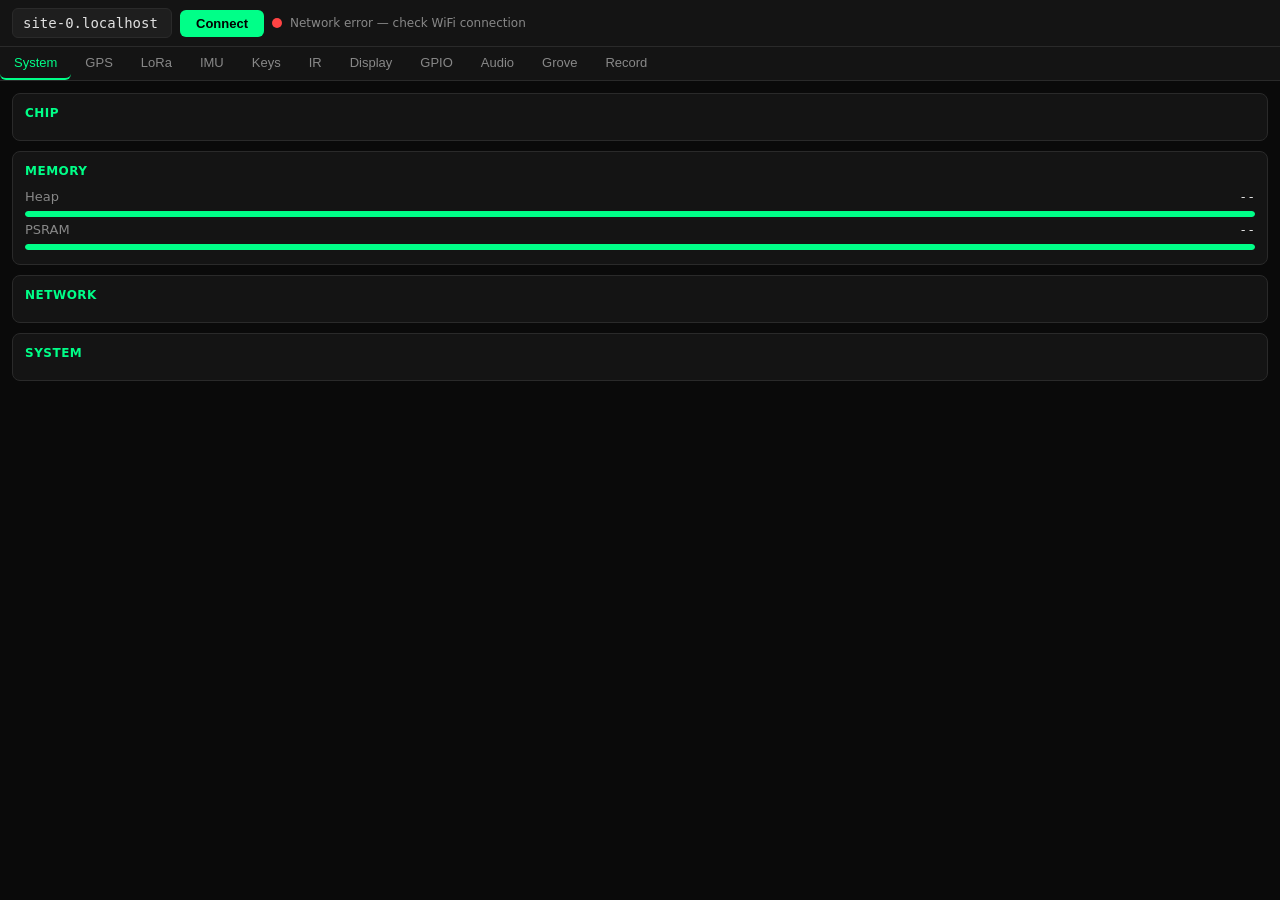
<file: pwa/index.html>
<!DOCTYPE html>
<html lang="en">
<head>
    <meta charset="UTF-8">
    <meta name="viewport" content="width=device-width, initial-scale=1.0">
    <meta name="apple-mobile-web-app-capable" content="yes">
    <meta name="apple-mobile-web-app-status-bar-style" content="black-translucent">
    <meta name="theme-color" content="#00ff88">
    <title>Cardputer Control</title>
    <link rel="manifest" href="manifest.json">
    <link rel="icon" href="assets/icons/icon-192.png">
    <link rel="apple-touch-icon" href="assets/icons/icon-192.png">
    <link rel="stylesheet" href="css/style.css">
</head>
<body>
    <div id="connection-bar">
        <div class="conn-row">
            <input type="text" id="ip-input" value="192.168.4.1" placeholder="IP address" aria-label="Cardputer IP address">
            <button id="connect-btn">Connect</button>
            <span id="status-dot" class="dot disconnected" aria-hidden="true"></span>
            <span id="status-text">Disconnected</span>
        </div>
        <div id="sys-summary" class="hidden"></div>
    </div>

    <nav id="tab-bar" role="tablist" aria-label="Hardware modules">
        <button class="tab active" data-tab="system" role="tab" aria-selected="true" aria-controls="tab-system">System</button>
        <button class="tab" data-tab="gps" role="tab" aria-selected="false" aria-controls="tab-gps">GPS</button>
        <button class="tab" data-tab="lora" role="tab" aria-selected="false" aria-controls="tab-lora">LoRa</button>
        <button class="tab" data-tab="imu" role="tab" aria-selected="false" aria-controls="tab-imu">IMU</button>
        <button class="tab" data-tab="keyboard" role="tab" aria-selected="false" aria-controls="tab-keyboard">Keys</button>
        <button class="tab" data-tab="ir" role="tab" aria-selected="false" aria-controls="tab-ir">IR</button>
        <button class="tab" data-tab="display" role="tab" aria-selected="false" aria-controls="tab-display">Display</button>
        <button class="tab" data-tab="gpio" role="tab" aria-selected="false" aria-controls="tab-gpio">GPIO</button>
        <button class="tab" data-tab="audio" role="tab" aria-selected="false" aria-controls="tab-audio">Audio</button>
        <button class="tab" data-tab="grove" role="tab" aria-selected="false" aria-controls="tab-grove">Grove</button>
        <button class="tab" data-tab="record" role="tab" aria-selected="false" aria-controls="tab-record">Record</button>
    </nav>

    <main id="tab-content">
        <section id="tab-system" class="tab-panel active" role="tabpanel" aria-labelledby="tab-system"></section>
        <section id="tab-gps" class="tab-panel" role="tabpanel" aria-labelledby="tab-gps"></section>
        <section id="tab-lora" class="tab-panel" role="tabpanel" aria-labelledby="tab-lora"></section>
        <section id="tab-imu" class="tab-panel" role="tabpanel" aria-labelledby="tab-imu"></section>
        <section id="tab-keyboard" class="tab-panel" role="tabpanel" aria-labelledby="tab-keyboard"></section>
        <section id="tab-ir" class="tab-panel" role="tabpanel" aria-labelledby="tab-ir"></section>
        <section id="tab-display" class="tab-panel" role="tabpanel" aria-labelledby="tab-display"></section>
        <section id="tab-gpio" class="tab-panel" role="tabpanel" aria-labelledby="tab-gpio"></section>
        <section id="tab-audio" class="tab-panel" role="tabpanel" aria-labelledby="tab-audio"></section>
        <section id="tab-grove"  class="tab-panel" role="tabpanel" aria-labelledby="tab-grove"></section>
        <section id="tab-record" class="tab-panel" role="tabpanel" aria-labelledby="tab-record"></section>
    </main>

    <script>
    if ('serviceWorker' in navigator) {
        navigator.serviceWorker.register('./sw.js');
    }
    </script>
    <script type="module" src="js/app.js"></script>
</body>
</html>
</file>
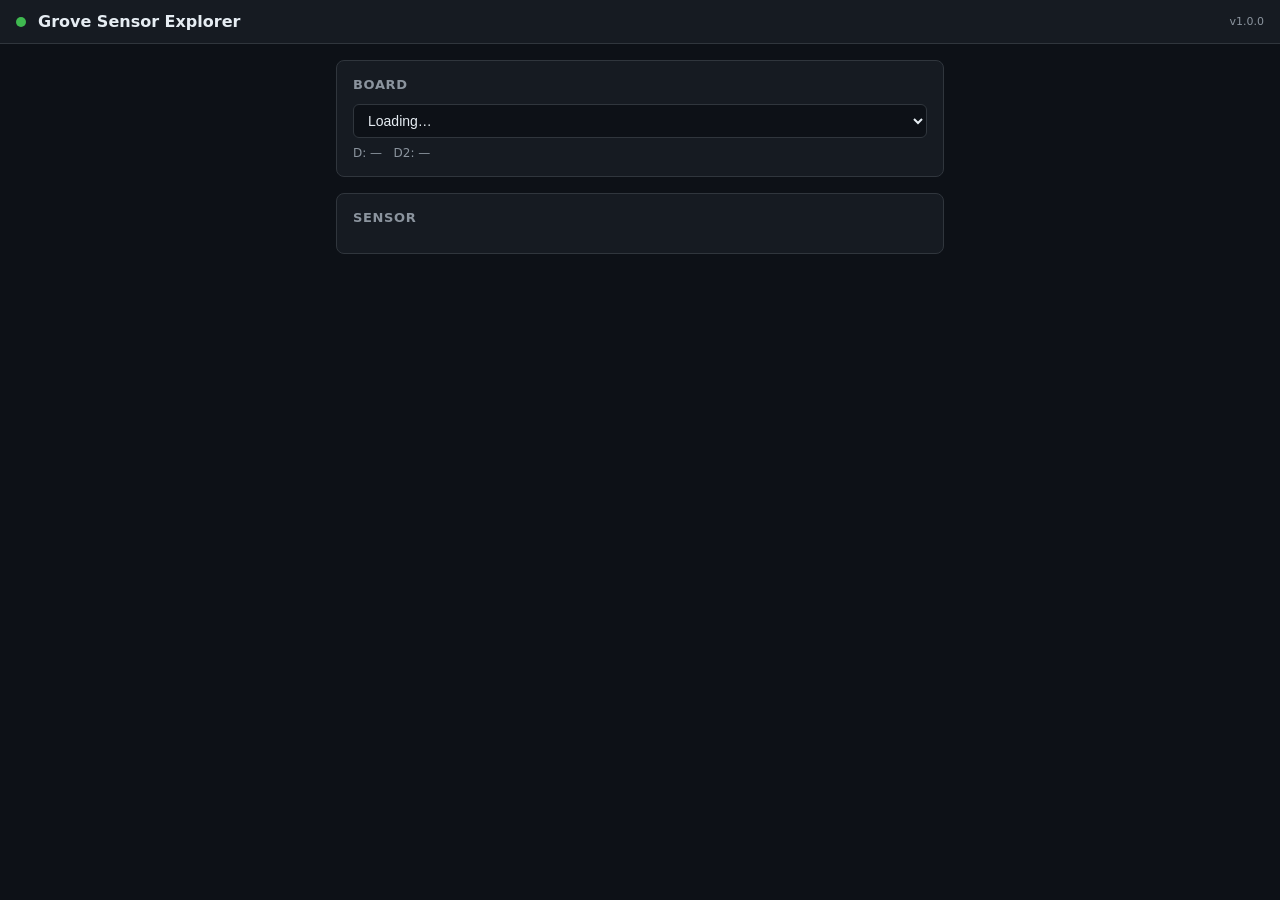
<file: firmware/esp32_grove/pwa/index.html>
<!DOCTYPE html>
<html lang="en">
<head>
<meta charset="UTF-8">
<meta name="viewport" content="width=device-width, initial-scale=1">
<title>Grove Sensor Explorer</title>
<style>
  :root {
    --bg: #0d1117; --panel: #161b22; --border: #30363d;
    --text: #e6edf3; --dim: #8b949e; --accent: #58a6ff;
    --green: #3fb950; --yellow: #d29922; --red: #f85149;
    --orange: #e3792a;
  }
  * { box-sizing: border-box; margin: 0; padding: 0; }
  body { background: var(--bg); color: var(--text); font-family: 'Segoe UI', system-ui, sans-serif; font-size: 14px; min-height: 100vh; }

  header { background: var(--panel); border-bottom: 1px solid var(--border); padding: 12px 16px; display: flex; align-items: center; gap: 12px; }
  header h1 { font-size: 16px; font-weight: 600; flex: 1; }
  #status-dot { width: 10px; height: 10px; border-radius: 50%; background: var(--dim); flex-shrink: 0; }
  #status-dot.ok { background: var(--green); }
  #status-dot.err { background: var(--red); }

  main { max-width: 640px; margin: 0 auto; padding: 16px; display: flex; flex-direction: column; gap: 16px; }

  .card { background: var(--panel); border: 1px solid var(--border); border-radius: 8px; padding: 16px; }
  .card h2 { font-size: 13px; font-weight: 600; color: var(--dim); text-transform: uppercase; letter-spacing: .05em; margin-bottom: 12px; }

  /* Board picker */
  select { background: var(--bg); border: 1px solid var(--border); color: var(--text); border-radius: 6px; padding: 7px 10px; font-size: 14px; width: 100%; cursor: pointer; }
  .pin-info { margin-top: 8px; font-size: 12px; color: var(--dim); }
  .pin-info span { color: var(--accent); font-family: monospace; }

  /* Sensor grid */
  #sensor-grid { display: grid; grid-template-columns: repeat(auto-fill, minmax(140px, 1fr)); gap: 8px; }
  .sensor-btn {
    background: var(--bg); border: 1px solid var(--border); border-radius: 6px;
    padding: 10px; cursor: pointer; text-align: left; transition: border-color .15s;
    display: flex; flex-direction: column; gap: 4px;
  }
  .sensor-btn:hover { border-color: var(--accent); }
  .sensor-btn.active { border-color: var(--accent); background: #1c2a3e; }
  .sensor-btn .sname { font-size: 13px; font-weight: 500; }
  .sensor-btn .scat  { font-size: 11px; color: var(--dim); }
  .sensor-btn .svcc  { font-size: 11px; font-family: monospace; }
  .sensor-btn .safe-ok   { color: var(--green); }
  .sensor-btn .safe-warn { color: var(--red); }

  /* Voltage warning banner */
  #voltage-banner { display: none; border-radius: 6px; padding: 12px 14px; font-size: 13px; line-height: 1.5; }
  #voltage-banner.safe    { background: #0d2818; border: 1px solid var(--green); }
  #voltage-banner.caution { background: #2a0d0d; border: 1px solid var(--red); }
  #voltage-banner .banner-title { font-weight: 700; margin-bottom: 4px; display: flex; align-items: center; gap: 6px; }
  .badge-safe    { background: var(--green); color: #000; border-radius: 4px; padding: 1px 6px; font-size: 11px; }
  .badge-caution { background: var(--red);   color: #fff; border-radius: 4px; padding: 1px 6px; font-size: 11px; }

  /* Pin diagram */
  #pin-diagram { font-family: monospace; font-size: 12px; color: var(--dim); line-height: 1.8; display: none; }
  #pin-diagram .pin-d  { color: var(--accent); }
  #pin-diagram .pin-d2 { color: var(--orange); }
  #pin-diagram .pin-vcc { color: var(--red); }
  #pin-diagram .pin-gnd { color: var(--dim); }

  /* Controls */
  #controls { display: none; gap: 8px; flex-wrap: wrap; align-items: center; }
  button { background: var(--accent); color: #000; border: none; border-radius: 6px; padding: 8px 16px; font-size: 13px; font-weight: 600; cursor: pointer; }
  button:hover { opacity: .85; }
  button.secondary { background: var(--border); color: var(--text); }
  button.danger    { background: var(--red); color: #fff; }
  #interval-label { font-size: 12px; color: var(--dim); }
  input[type=range] { width: 120px; accent-color: var(--accent); }
  input[type=number] { background: var(--bg); border: 1px solid var(--border); color: var(--text); border-radius: 6px; padding: 6px 8px; font-size: 13px; width: 80px; }

  /* Output controls */
  #output-controls { display: none; margin-top: 8px; gap: 8px; align-items: center; flex-wrap: wrap; }
  #output-controls label { font-size: 12px; color: var(--dim); }

  /* Readings */
  #reading-display { display: none; }
  .reading-row { display: flex; justify-content: space-between; align-items: baseline; padding: 8px 0; border-bottom: 1px solid var(--border); }
  .reading-row:last-child { border-bottom: none; }
  .reading-label { color: var(--dim); font-size: 13px; }
  .reading-value { font-size: 28px; font-weight: 700; font-family: monospace; color: var(--green); }
  .reading-unit  { font-size: 13px; color: var(--dim); margin-left: 4px; }
  #reading-ts { font-size: 11px; color: var(--dim); margin-top: 4px; }
  #error-msg { color: var(--red); font-size: 13px; margin-top: 8px; display: none; }

  /* Graph */
  #graph-card { display: none; }
  canvas { width: 100%; height: 120px; display: block; border-radius: 4px; }
</style>
</head>
<body>

<header>
  <div id="status-dot"></div>
  <h1>Grove Sensor Explorer</h1>
  <span id="fw-ver" style="font-size:11px;color:var(--dim)"></span>
</header>

<main>

  <!-- Board / Pin Selection -->
  <div class="card">
    <h2>Board</h2>
    <select id="board-select"><option>Loading…</option></select>
    <div class="pin-info" id="pin-info">D: — &nbsp; D2: —</div>
  </div>

  <!-- Sensor Picker -->
  <div class="card">
    <h2>Sensor</h2>
    <div id="sensor-grid"></div>
  </div>

  <!-- Voltage / Safety Banner -->
  <div id="voltage-banner">
    <div class="banner-title"><span id="banner-badge"></span><span id="banner-title-text"></span></div>
    <div id="banner-body"></div>
  </div>

  <!-- Pin Wiring Diagram -->
  <div class="card" id="wiring-card" style="display:none">
    <h2>Wiring (Grove → breadboard)</h2>
    <div id="pin-diagram"></div>
  </div>

  <!-- Stream Controls -->
  <div class="card" id="controls-card" style="display:none">
    <h2>Controls</h2>
    <div id="controls">
      <button id="btn-start">Start Stream</button>
      <button id="btn-stop" class="secondary" style="display:none">Stop</button>
      <button id="btn-once" class="secondary">Read Once</button>
      <label id="interval-label">
        Interval: <span id="interval-val">500</span>ms
        <input type="range" id="interval-slider" min="100" max="5000" step="100" value="500">
      </label>
    </div>
    <!-- Output-specific controls -->
    <div id="output-controls" style="display:flex">
      <label>Value: <input type="number" id="out-value" value="0" min="0" max="255"></label>
      <button id="btn-write">Write</button>
      <button id="btn-rotary-reset" class="secondary" style="display:none">Reset Count</button>
    </div>
  </div>

  <!-- Live Reading -->
  <div class="card" id="reading-card" style="display:none">
    <h2>Reading</h2>
    <div id="reading-display"></div>
    <div id="reading-ts"></div>
    <div id="error-msg"></div>
  </div>

  <!-- Graph -->
  <div class="card" id="graph-card">
    <h2>History</h2>
    <canvas id="graph" height="120"></canvas>
  </div>

</main>

<script>
const HOST = location.hostname === 'localhost' ? '192.168.4.1' : location.hostname;
const BASE = `http://${HOST}`;

let sensors = [];
let activeSensor = null;
let eventSource = null;
let graphValues = [];
const GRAPH_MAX = 80;

// ── Init ──────────────────────────────────────────────────────────────────

async function init() {
  await loadBoards();
  await loadSensors();
  await loadConfig();
  setStatus(true);
  document.getElementById('fw-ver').textContent = 'v1.0.0';
}

function setStatus(ok) {
  const dot = document.getElementById('status-dot');
  dot.className = ok ? 'ok' : 'err';
}

// ── Board ─────────────────────────────────────────────────────────────────

async function loadBoards() {
  const r = await fetch(`${BASE}/api/grove/boards`).catch(() => null);
  if (!r) return;
  const data = await r.json();
  const sel = document.getElementById('board-select');
  sel.innerHTML = '';
  for (const b of data.boards) {
    const o = document.createElement('option');
    o.value = b.id; o.textContent = b.name;
    o.dataset.d = b.d; o.dataset.d2 = b.d2;
    sel.appendChild(o);
  }
  sel.addEventListener('change', onBoardChange);
  updatePinInfo(sel.selectedOptions[0]);
}

async function onBoardChange() {
  const sel = document.getElementById('board-select');
  const opt = sel.selectedOptions[0];
  await fetch(`${BASE}/api/grove/board`, {
    method: 'POST',
    headers: {'Content-Type':'application/json'},
    body: JSON.stringify({board: opt.value})
  });
  updatePinInfo(opt);
  if (activeSensor) showWiring(activeSensor, opt.dataset.d, opt.dataset.d2);
}

function updatePinInfo(opt) {
  document.getElementById('pin-info').innerHTML =
    `D: <span>GPIO${opt.dataset.d}</span> &nbsp; D2: <span>GPIO${opt.dataset.d2}</span>`;
}

// ── Sensors ───────────────────────────────────────────────────────────────

async function loadSensors() {
  const r = await fetch(`${BASE}/api/grove/sensors`).catch(() => null);
  if (!r) return;
  const data = await r.json();
  sensors = data.sensors;
  renderSensorGrid();
}

function renderSensorGrid() {
  const grid = document.getElementById('sensor-grid');
  grid.innerHTML = '';
  for (const s of sensors) {
    const btn = document.createElement('button');
    btn.className = 'sensor-btn';
    btn.innerHTML = `
      <span class="sname">${s.name}</span>
      <span class="scat">${s.category}</span>
      <span class="svcc ${s.gpio_safe ? 'safe-ok' : 'safe-warn'}">
        ${s.gpio_safe ? '✓' : '⚠'} ${s.vcc}
      </span>`;
    btn.addEventListener('click', () => selectSensor(s));
    btn.dataset.id = s.id;
    grid.appendChild(btn);
  }
}

async function selectSensor(s) {
  stopStream();
  activeSensor = s;

  // Highlight
  document.querySelectorAll('.sensor-btn').forEach(b =>
    b.classList.toggle('active', b.dataset.id === s.id));

  showVoltageBanner(s);

  const sel = document.getElementById('board-select');
  const opt = sel.selectedOptions[0];
  showWiring(s, opt.dataset.d, opt.dataset.d2);

  // Configure on device
  const r = await fetch(`${BASE}/api/grove/configure`, {
    method: 'POST',
    headers: {'Content-Type':'application/json'},
    body: JSON.stringify({sensor: s.id, stream_interval_ms: getInterval()})
  }).catch(() => null);
  if (!r || !r.ok) { setStatus(false); return; }

  showControls(s);
  clearReading();
  graphValues = [];
  drawGraph();
}

// ── Voltage Banner ────────────────────────────────────────────────────────

function showVoltageBanner(s) {
  const banner = document.getElementById('voltage-banner');
  const badge  = document.getElementById('banner-badge');
  const title  = document.getElementById('banner-title-text');
  const body   = document.getElementById('banner-body');

  banner.style.display = 'block';
  if (s.gpio_safe) {
    banner.className = 'safe';
    badge.className  = 'badge-safe';
    badge.textContent = '3.3V SAFE';
    title.textContent = s.name;
  } else {
    banner.className = 'caution';
    badge.className  = 'badge-caution';
    badge.textContent = '⚠ VOLTAGE WARNING';
    title.textContent = s.name;
  }
  body.textContent = s.voltage_note;
}

// ── Pin Wiring Diagram ────────────────────────────────────────────────────

function showWiring(s, d, d2) {
  const card = document.getElementById('wiring-card');
  const diag = document.getElementById('pin-diagram');
  card.style.display = 'block';
  diag.style.display = 'block';

  const vccColor = s.gpio_safe ? '#3fb950' : '#f85149';
  const vccNote  = s.gpio_safe ? '3.3V' : '5V (⚠ external supply — NOT ESP32 3.3V pin if sensor draws >100mA)';

  let lines = `
<span class="pin-vcc">● VCC  → ${vccNote}</span>
<span class="pin-gnd">● GND  → GND</span>
<span class="pin-d" >● ${s.d_role.padEnd(5)} → GPIO${d}  (D)</span>`;
  if (s.uses_d2) {
    lines += `\n<span class="pin-d2">● ${(s.d2_role||'D2').padEnd(5)} → GPIO${d2} (D2)</span>`;
  }
  diag.innerHTML = lines;
}

// ── Controls ──────────────────────────────────────────────────────────────

function showControls(s) {
  document.getElementById('controls-card').style.display = 'block';
  document.getElementById('reading-card').style.display  = 'block';
  document.getElementById('graph-card').style.display    = 'block';

  const isOutput = s.id === 'digital_out' || s.id === 'pwm_out';
  const isRotary = s.id === 'rotary';

  document.getElementById('controls').style.display        = isOutput ? 'none' : 'flex';
  document.getElementById('output-controls').style.display = isOutput ? 'flex' : 'none';
  document.getElementById('btn-rotary-reset').style.display = isRotary ? 'inline-block' : 'none';

  if (s.id === 'pwm_out') {
    document.getElementById('out-value').max = 255;
    document.getElementById('out-value').placeholder = 'duty 0–255';
  } else if (s.id === 'digital_out') {
    document.getElementById('out-value').max = 1;
    document.getElementById('out-value').placeholder = '0 or 1';
  }
}

function getInterval() {
  return parseInt(document.getElementById('interval-slider').value, 10);
}

document.getElementById('interval-slider').addEventListener('input', function() {
  document.getElementById('interval-val').textContent = this.value;
});

document.getElementById('btn-start').addEventListener('click', startStream);
document.getElementById('btn-stop').addEventListener('click', stopStream);
document.getElementById('btn-once').addEventListener('click', readOnce);
document.getElementById('btn-write').addEventListener('click', writeOutput);
document.getElementById('btn-rotary-reset').addEventListener('click', resetRotary);

// ── Stream ────────────────────────────────────────────────────────────────

function startStream() {
  if (eventSource) stopStream();
  eventSource = new EventSource(`${BASE}/api/grove/stream`);
  eventSource.addEventListener('reading', e => displayReading(JSON.parse(e.data)));
  eventSource.addEventListener('error', () => setStatus(false));
  document.getElementById('btn-start').style.display = 'none';
  document.getElementById('btn-stop').style.display  = 'inline-block';
}

function stopStream() {
  if (eventSource) { eventSource.close(); eventSource = null; }
  document.getElementById('btn-start').style.display = 'inline-block';
  document.getElementById('btn-stop').style.display  = 'none';
}

async function readOnce() {
  const r = await fetch(`${BASE}/api/grove/read`).catch(() => null);
  if (!r) { setStatus(false); return; }
  displayReading(await r.json());
}

// ── Output ────────────────────────────────────────────────────────────────

async function writeOutput() {
  if (!activeSensor) return;
  const val = parseInt(document.getElementById('out-value').value, 10);
  const body = activeSensor.id === 'pwm_out' ? {duty: val} : {value: val};
  await fetch(`${BASE}/api/grove/write`, {
    method: 'POST', headers: {'Content-Type':'application/json'},
    body: JSON.stringify(body)
  });
}

async function resetRotary() {
  await fetch(`${BASE}/api/grove/rotary/reset`, {method:'POST'});
}

// ── Display Reading ───────────────────────────────────────────────────────

function displayReading(data) {
  setStatus(true);
  const display = document.getElementById('reading-display');
  const errEl   = document.getElementById('error-msg');
  display.style.display = 'block';

  if (data.error) {
    errEl.textContent = '⚠ ' + data.error;
    errEl.style.display = 'block';
    display.innerHTML = '';
    return;
  }
  errEl.style.display = 'none';

  const rows = [];
  let graphVal = null;

  if ('value' in data)       { rows.push(['Signal', data.value, data.label || '']); graphVal = data.value; }
  if ('raw' in data)         { rows.push(['Raw (ADC)', data.raw, '']); graphVal = data.raw; }
  if ('voltage' in data && 'raw' in data) rows.push(['Voltage', data.voltage, 'V']);
  if ('temperature' in data) { rows.push(['Temperature', data.temperature, '°C']); graphVal = parseFloat(data.temperature); }
  if ('humidity' in data)    rows.push(['Humidity', data.humidity, '%RH']);
  if ('distance_cm' in data) { rows.push(['Distance', data.distance_cm, 'cm']); graphVal = parseFloat(data.distance_cm); }
  if ('steps' in data)       { rows.push(['Steps', data.steps, '']); graphVal = data.steps; }
  if ('duty' in data)        rows.push(['PWM Duty', data.duty, '/ 255']);

  display.innerHTML = rows.map(([lbl, val, unit]) =>
    `<div class="reading-row">
       <span class="reading-label">${lbl}</span>
       <span><span class="reading-value">${val}</span><span class="reading-unit">${unit}</span></span>
     </div>`
  ).join('');

  document.getElementById('reading-ts').textContent =
    `Updated ${new Date().toLocaleTimeString()}`;

  if (graphVal !== null && isFinite(graphVal)) {
    graphValues.push(graphVal);
    if (graphValues.length > GRAPH_MAX) graphValues.shift();
    drawGraph();
  }
}

function clearReading() {
  document.getElementById('reading-display').innerHTML = '';
  document.getElementById('error-msg').style.display = 'none';
}

// ── Graph ─────────────────────────────────────────────────────────────────

function drawGraph() {
  const canvas = document.getElementById('graph');
  const ctx = canvas.getContext('2d');
  canvas.width  = canvas.offsetWidth  * devicePixelRatio;
  canvas.height = canvas.offsetHeight * devicePixelRatio;
  ctx.scale(devicePixelRatio, devicePixelRatio);
  const W = canvas.offsetWidth, H = canvas.offsetHeight;
  const pad = 8;

  ctx.clearRect(0, 0, W, H);
  if (graphValues.length < 2) return;

  const min = Math.min(...graphValues);
  const max = Math.max(...graphValues);
  const range = max - min || 1;

  // Grid
  ctx.strokeStyle = '#30363d'; ctx.lineWidth = 1;
  for (let i = 0; i <= 4; i++) {
    const y = pad + (H - pad*2) * (1 - i/4);
    ctx.beginPath(); ctx.moveTo(pad, y); ctx.lineTo(W - pad, y); ctx.stroke();
  }

  // Line
  ctx.strokeStyle = '#58a6ff'; ctx.lineWidth = 2;
  ctx.beginPath();
  graphValues.forEach((v, i) => {
    const x = pad + (W - pad*2) * i / (GRAPH_MAX - 1);
    const y = pad + (H - pad*2) * (1 - (v - min) / range);
    i === 0 ? ctx.moveTo(x, y) : ctx.lineTo(x, y);
  });
  ctx.stroke();

  // Labels
  ctx.fillStyle = '#8b949e'; ctx.font = `${10 * devicePixelRatio / devicePixelRatio}px monospace`;
  ctx.fillText(max.toFixed(1), pad + 2, pad + 10);
  ctx.fillText(min.toFixed(1), pad + 2, H - pad - 2);
}

window.addEventListener('resize', drawGraph);

// ── Load existing config ──────────────────────────────────────────────────

async function loadConfig() {
  const r = await fetch(`${BASE}/api/grove/config`).catch(() => null);
  if (!r) return;
  const cfg = await r.json();
  const sel = document.getElementById('board-select');
  for (const opt of sel.options) {
    if (opt.value === cfg.board) { sel.value = opt.value; updatePinInfo(opt); break; }
  }
  if (cfg.sensor) {
    const s = sensors.find(x => x.id === cfg.sensor);
    if (s) {
      document.querySelectorAll('.sensor-btn').forEach(b =>
        b.classList.toggle('active', b.dataset.id === s.id));
      activeSensor = s;
      showVoltageBanner(s);
      const opt = sel.selectedOptions[0];
      showWiring(s, opt.dataset.d, opt.dataset.d2);
      showControls(s);
    }
  }
}

init().catch(console.error);
</script>
</body>
</html>
</file>
<file: pwa/css/style.css>
*, *::before, *::after { box-sizing: border-box; margin: 0; padding: 0; }

:root {
    --bg: #0a0a0a;
    --surface: #141414;
    --surface2: #1e1e1e;
    --border: #2a2a2a;
    --text: #e0e0e0;
    --text-dim: #888;
    --accent: #00ff88;
    --accent-dim: #00cc6a;
    --red: #ff4444;
    --yellow: #ffcc00;
    --blue: #4488ff;
    --cyan: #00ccff;
    --orange: #ff8800;
}

html, body {
    height: 100%; width: 100%;
    font-family: -apple-system, BlinkMacSystemFont, 'Segoe UI', system-ui, sans-serif;
    font-size: 14px;
    background: var(--bg);
    color: var(--text);
    overflow: hidden;
    -webkit-user-select: none; user-select: none;
}

/* Connection Bar */
#connection-bar {
    background: var(--surface);
    border-bottom: 1px solid var(--border);
    padding: 8px 12px;
}

.conn-row {
    display: flex;
    align-items: center;
    gap: 8px;
}

#ip-input {
    flex: 1;
    max-width: 160px;
    padding: 6px 10px;
    border-radius: 6px;
    border: 1px solid var(--border);
    background: var(--surface2);
    color: var(--text);
    font-size: 14px;
    font-family: monospace;
}

#connect-btn {
    padding: 6px 16px;
    border-radius: 6px;
    border: none;
    background: var(--accent);
    color: #000;
    font-weight: 600;
    font-size: 13px;
    cursor: pointer;
}
#connect-btn:active { opacity: 0.8; }
#connect-btn.connected {
    background: var(--red);
    color: #fff;
}

.dot {
    width: 10px; height: 10px;
    border-radius: 50%;
    flex-shrink: 0;
}
.dot.disconnected { background: var(--red); }
.dot.connected { background: var(--accent); box-shadow: 0 0 6px var(--accent); }
.dot.connecting { background: var(--yellow); animation: pulse 1s infinite; }

@keyframes pulse { 50% { opacity: 0.4; } }

#status-text {
    font-size: 12px;
    color: var(--text-dim);
    white-space: nowrap;
    overflow: hidden;
    text-overflow: ellipsis;
}

#sys-summary {
    font-size: 11px;
    color: var(--text-dim);
    margin-top: 4px;
    font-family: monospace;
}

.hidden { display: none !important; }

/* Tab Bar */
#tab-bar {
    display: flex;
    overflow-x: auto;
    background: var(--surface);
    border-bottom: 1px solid var(--border);
    scrollbar-width: none;
    -webkit-overflow-scrolling: touch;
}
#tab-bar::-webkit-scrollbar { display: none; }

.tab {
    flex-shrink: 0;
    padding: 8px 14px;
    border: none;
    background: none;
    color: var(--text-dim);
    font-size: 13px;
    font-weight: 500;
    cursor: pointer;
    border-bottom: 2px solid transparent;
    white-space: nowrap;
}
.tab.active {
    color: var(--accent);
    border-bottom-color: var(--accent);
}

/* Tab Content */
#tab-content {
    flex: 1;
    overflow-y: auto;
    -webkit-overflow-scrolling: touch;
}

body {
    display: flex;
    flex-direction: column;
}

.tab-panel {
    display: none;
    padding: 12px;
}
.tab-panel.active { display: block; }

/* Cards */
.card {
    background: var(--surface);
    border: 1px solid var(--border);
    border-radius: 8px;
    padding: 12px;
    margin-bottom: 10px;
}
.card h3 {
    font-size: 12px;
    text-transform: uppercase;
    letter-spacing: 0.5px;
    color: var(--accent);
    margin-bottom: 8px;
}

/* Key-Value rows */
.kv { display: flex; justify-content: space-between; padding: 3px 0; font-size: 13px; }
.kv .label { color: var(--text-dim); }
.kv .value { font-family: monospace; color: var(--text); }

/* Progress bars */
.bar-wrap {
    height: 6px;
    background: var(--surface2);
    border-radius: 3px;
    overflow: hidden;
    margin: 4px 0 2px;
}
.bar-fill {
    height: 100%;
    border-radius: 3px;
    background: var(--accent);
    transition: width 0.3s;
}
.bar-fill.warn { background: var(--yellow); }
.bar-fill.danger { background: var(--red); }

/* Form elements */
.form-row {
    display: flex;
    gap: 8px;
    align-items: center;
    margin-bottom: 8px;
    flex-wrap: wrap;
}

.form-row label {
    font-size: 12px;
    color: var(--text-dim);
    min-width: 50px;
}

input[type="text"], input[type="number"], select {
    padding: 6px 8px;
    border-radius: 6px;
    border: 1px solid var(--border);
    background: var(--surface2);
    color: var(--text);
    font-size: 13px;
    font-family: monospace;
    min-width: 0;
}

input[type="range"] {
    flex: 1;
    accent-color: var(--accent);
}

input[type="color"] {
    width: 36px; height: 30px;
    border: 1px solid var(--border);
    border-radius: 6px;
    background: var(--surface2);
    cursor: pointer;
    padding: 2px;
}

button {
    padding: 6px 14px;
    border-radius: 6px;
    border: none;
    background: var(--accent);
    color: #000;
    font-weight: 600;
    font-size: 13px;
    cursor: pointer;
    white-space: nowrap;
}
button:active { opacity: 0.8; }
button.secondary {
    background: var(--surface2);
    color: var(--text);
    border: 1px solid var(--border);
}
button.danger { background: var(--red); color: #fff; }

/* Log lists */
.log {
    max-height: 300px;
    overflow-y: auto;
    font-size: 12px;
    font-family: monospace;
}
.log-entry {
    padding: 6px 8px;
    border-bottom: 1px solid var(--border);
    line-height: 1.4;
}
.log-entry:last-child { border-bottom: none; }
.log-time { color: var(--text-dim); margin-right: 6px; }

/* Badges */
.badge {
    display: inline-block;
    padding: 1px 6px;
    border-radius: 4px;
    font-size: 11px;
    font-weight: 600;
    margin-right: 3px;
}
.badge.shift { background: var(--blue); color: #fff; }
.badge.ctrl { background: var(--orange); color: #fff; }
.badge.alt { background: var(--cyan); color: #000; }
.badge.fn { background: var(--yellow); color: #000; }

/* IMU bars */
.imu-bar-group { margin-bottom: 6px; }
.imu-bar-label {
    display: flex;
    justify-content: space-between;
    font-size: 11px;
    color: var(--text-dim);
}
.imu-bar-track {
    height: 8px;
    background: var(--surface2);
    border-radius: 4px;
    position: relative;
    overflow: hidden;
}
.imu-bar-thumb {
    position: absolute;
    top: 0; height: 100%;
    border-radius: 4px;
    transition: left 0.08s, width 0.08s;
}

/* Canvas */
canvas {
    display: block;
    width: 100%;
    border-radius: 6px;
    border: 1px solid var(--border);
    background: var(--surface2);
}

/* RSSI/SNR bars */
.rssi-bar {
    display: inline-block;
    height: 10px;
    border-radius: 3px;
    margin-right: 6px;
    vertical-align: middle;
}

/* Preset buttons */
.preset-row {
    display: flex;
    gap: 6px;
    flex-wrap: wrap;
    margin-bottom: 8px;
}
.preset-row button {
    font-size: 12px;
    padding: 4px 10px;
}

/* Toggle */
.toggle-group {
    display: flex;
    border-radius: 6px;
    overflow: hidden;
    border: 1px solid var(--border);
}
.toggle-group button {
    border-radius: 0;
    border: none;
    background: var(--surface2);
    color: var(--text-dim);
    padding: 6px 12px;
    font-size: 12px;
}
.toggle-group button.active {
    background: var(--accent);
    color: #000;
}
</file>
